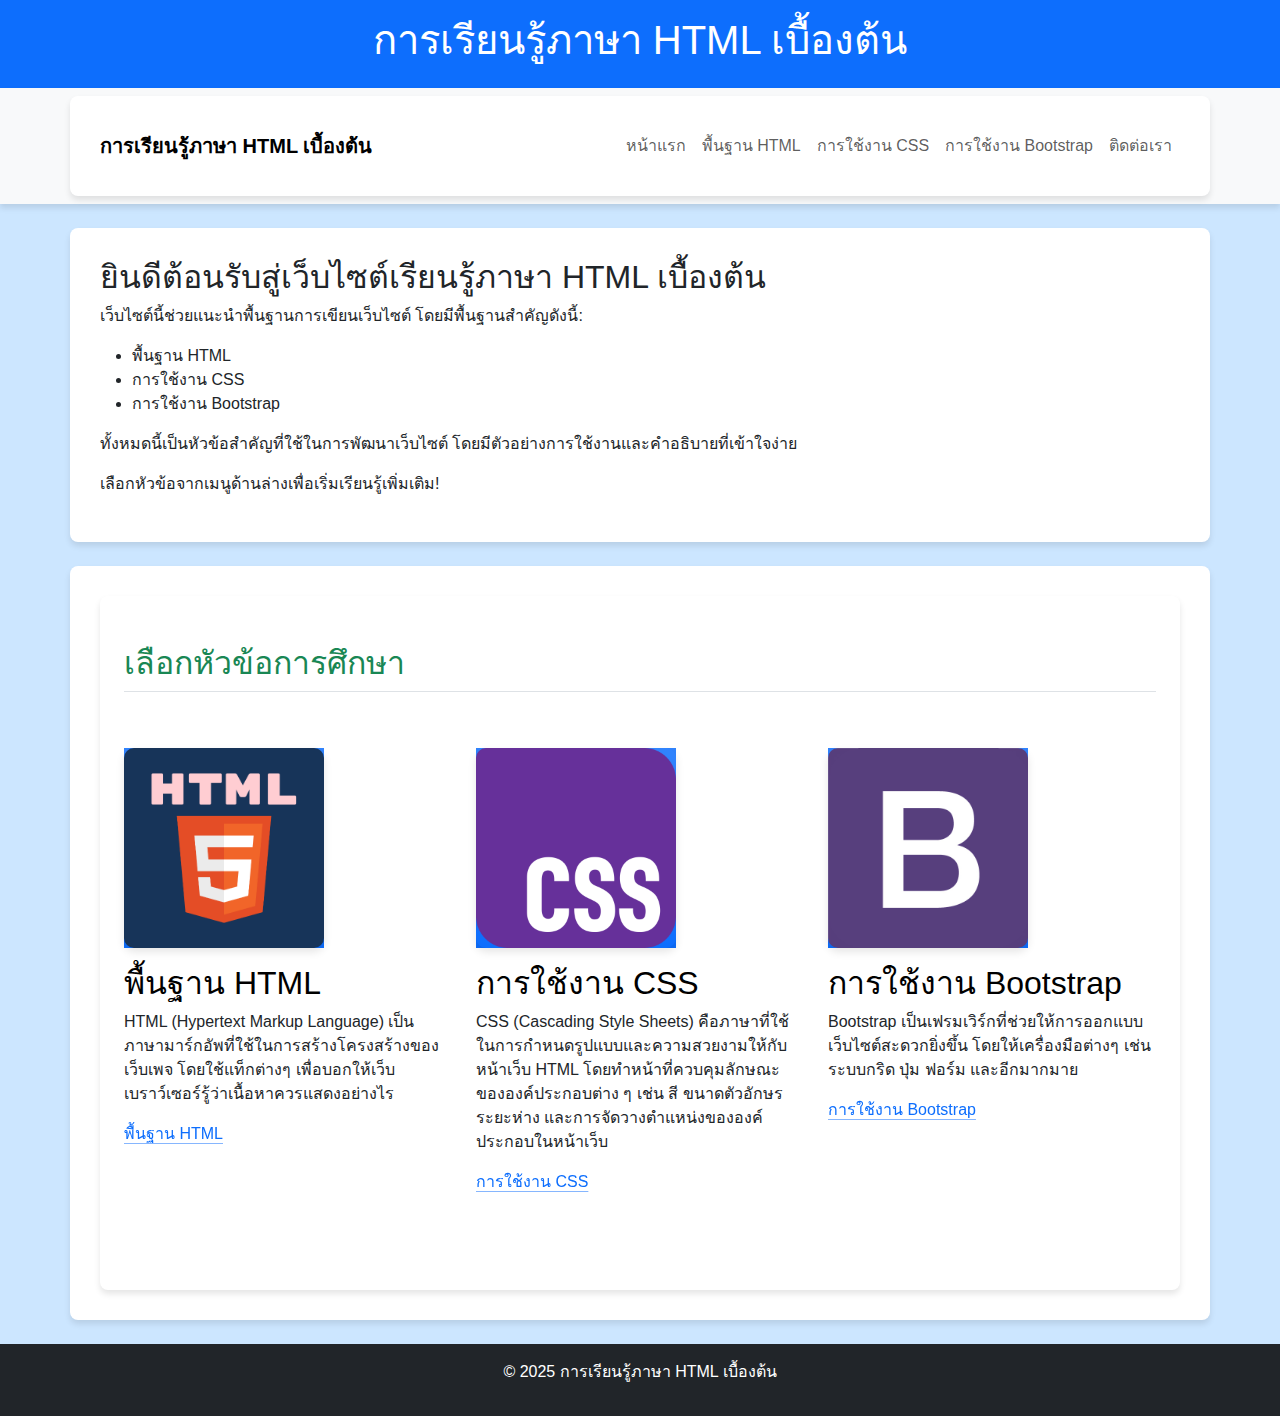
<file: index.html>
<!DOCTYPE html>
<html lang="th">
<head>
  <meta charset="UTF-8">
  <meta name="viewport" content="width=device-width, initial-scale=1.0">
  <title>เว็บไซต์การศึกษาภาษา HTML เบื้องต้น</title>
  <link href="https://cdn.jsdelivr.net/npm/bootstrap@5.3.0-alpha1/dist/css/bootstrap.min.css" rel="stylesheet">
  <link rel="stylesheet" href="css/styles.css">
  <link rel="icon" href="image/favicon3.ico" type="image/x-icon">

</head>
<body>
  <!-- ส่วนหัว (Header) -->
  <header class="bg-primary text-white text-center py-3">
    <h1>การเรียนรู้ภาษา HTML เบื้องต้น</h1>
  </header>

  <!-- เมนู (Navigator) -->
  <nav class="navbar navbar-expand-lg navbar-light bg-light">
    <div class="container">
      <a class="navbar-brand fw-bold" href="#">การเรียนรู้ภาษา HTML เบื้องต้น</a>
      <button class="navbar-toggler" type="button" data-bs-toggle="collapse" data-bs-target="#navbarNav">
        <span class="navbar-toggler-icon"></span>
      </button>
      <div class="collapse navbar-collapse" id="navbarNav">
        <ul class="navbar-nav ms-auto">
          <li class="nav-item"><a class="nav-link" href="index.html">หน้าแรก</a></li>
          <li class="nav-item"><a class="nav-link" href="about.html">พื้นฐาน HTML</a></li>
          <li class="nav-item"><a class="nav-link" href="basics.html">การใช้งาน CSS</a></li>
          <li class="nav-item"><a class="nav-link " href="bootstrap.html">การใช้งาน Bootstrap</a></li>
          <li class="nav-item"><a class="nav-link" href="contact.html">ติดต่อเรา</a></li>
        </ul>
      </div>
    </div>
  </nav>

  <!-- เนื้อหา (Content) -->
  <div class="container mt-4">
    <h2>ยินดีต้อนรับสู่เว็บไซต์เรียนรู้ภาษา HTML เบื้องต้น</h2>
    <p>เว็บไซต์นี้ช่วยแนะนำพื้นฐานการเขียนเว็บไซต์ โดยมีพื้นฐานสำคัญดังนี้:<p>
      <ul>
        <li>พื้นฐาน HTML</li>
        <li>การใช้งาน CSS</li>
        <li>การใช้งาน Bootstrap</li>
      </ul>
    <p>ทั้งหมดนี้เป็นหัวข้อสำคัญที่ใช้ในการพัฒนาเว็บไซต์ โดยมีตัวอย่างการใช้งานและคำอธิบายที่เข้าใจง่าย</p>
    <p>เลือกหัวข้อจากเมนูด้านล่างเพื่อเริ่มเรียนรู้เพิ่มเติม!</p>
  </div>

  <!-- ช่องส่วนท้าย (Empty Space) -->
  <div class="container mt-4">
    <div class="container px-4 py-5" id="featured-3">
      <h2 class="pb-2 border-bottom text-success">เลือกหัวข้อการศึกษา</h2>
      <div class="row g-4 py-5 row-cols-1 row-cols-lg-3">
        <div class="feature col">
          <div class="feature-icon d-inline-flex align-items-center justify-content-center text-bg-primary bg-gradient fs-2 mb-3">
            <img src="image/html.png" alt="" width="200">
          </div>
          <h3 class="fs-2 text-body-emphasis">พื้นฐาน HTML</h3>
          <p>HTML (Hypertext Markup Language) เป็นภาษามาร์กอัพที่ใช้ในการสร้างโครงสร้างของเว็บเพจ โดยใช้แท็กต่างๆ เพื่อบอกให้เว็บเบราว์เซอร์รู้ว่าเนื้อหาควรแสดงอย่างไร</p>
          <a href="about.html" class="icon-link">
            พื้นฐาน HTML
            <svg class="bi"><use xlink:href="#chevron-right"></use></svg>
          </a>
        </div>
        <div class="feature col">
          <div class="feature-icon d-inline-flex align-items-center justify-content-center text-bg-primary bg-gradient fs-2 mb-3">
            <img src="image/css1.png" alt="" width="200">
          </div>
          <h3 class="fs-2 text-body-emphasis">การใช้งาน CSS</h3>
          <p>CSS (Cascading Style Sheets)
            คือภาษาที่ใช้ในการกำหนดรูปแบบและความสวยงามให้กับหน้าเว็บ HTML โดยทำหน้าที่ควบคุมลักษณะขององค์ประกอบต่าง ๆ เช่น สี ขนาดตัวอักษร ระยะห่าง และการจัดวางตำแหน่งขององค์ประกอบในหน้าเว็บ</p>
          <a href="basics.html" class="icon-link">
            การใช้งาน CSS
            <svg class="bi"><use xlink:href="#chevron-right"></use></svg>
          </a>
        </div>
        <div class="feature col">
          <div class="feature-icon d-inline-flex align-items-center justify-content-center text-bg-primary bg-gradient fs-2 mb-3">
            <img src="image/bss.jpg" alt="" width="200">
          </div>
          <h3 class="fs-2 text-body-emphasis">การใช้งาน Bootstrap</h3>
          <p>Bootstrap เป็นเฟรมเวิร์กที่ช่วยให้การออกแบบเว็บไซต์สะดวกยิ่งขึ้น โดยให้เครื่องมือต่างๆ เช่น ระบบกริด ปุ่ม ฟอร์ม และอีกมากมาย</p>
          <a href="bootstrap.html" class="icon-link">
            การใช้งาน Bootstrap
            <svg class="bi"><use xlink:href="#chevron-right"></use></svg>
          </a>
        </div>
      </div>
    </div>
  </div>

  <!-- ส่วนท้าย (Footer) -->
  <footer class="bg-dark text-white text-center py-3 mt-4">
    <p>&copy; 2025 การเรียนรู้ภาษา HTML เบื้องต้น</p>
  </footer>

  <script src="https://cdn.jsdelivr.net/npm/bootstrap@5.3.0-alpha1/dist/js/bootstrap.bundle.min.js"></script>
</body>
</html>
</file>
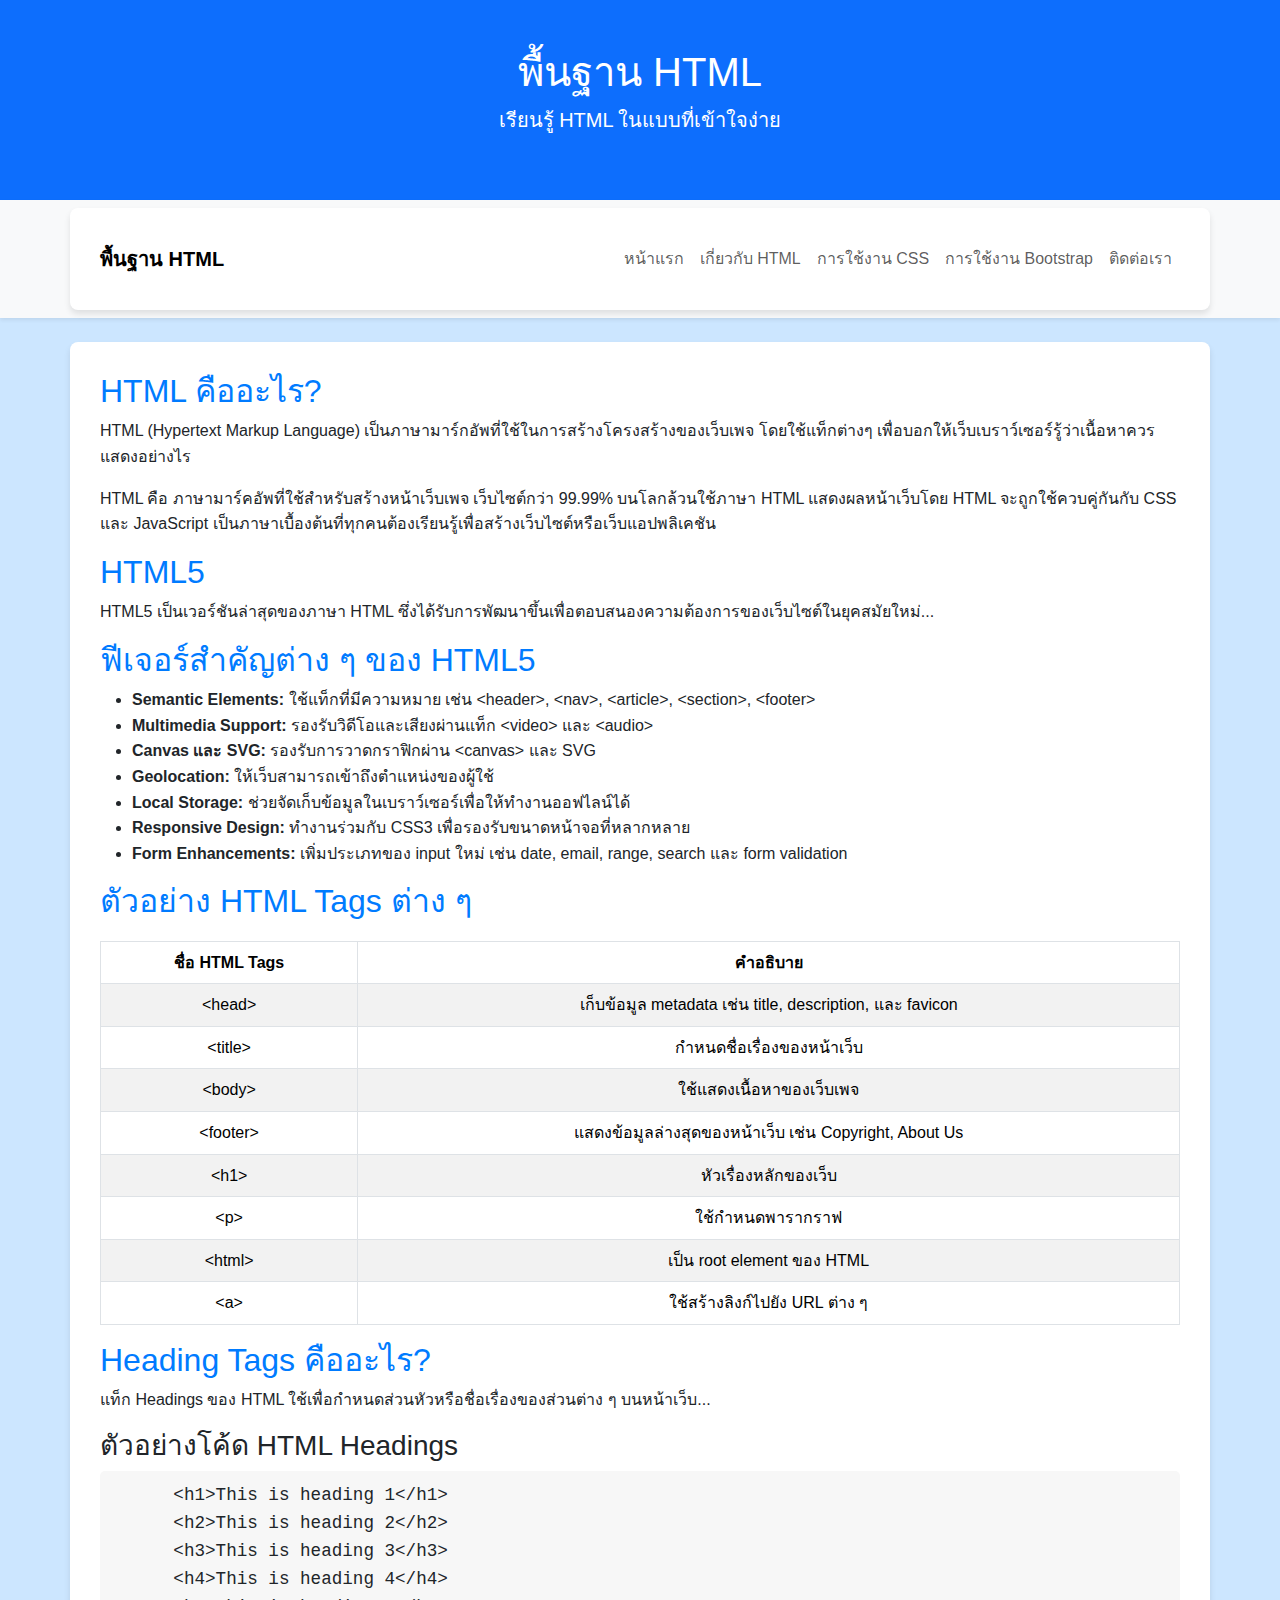
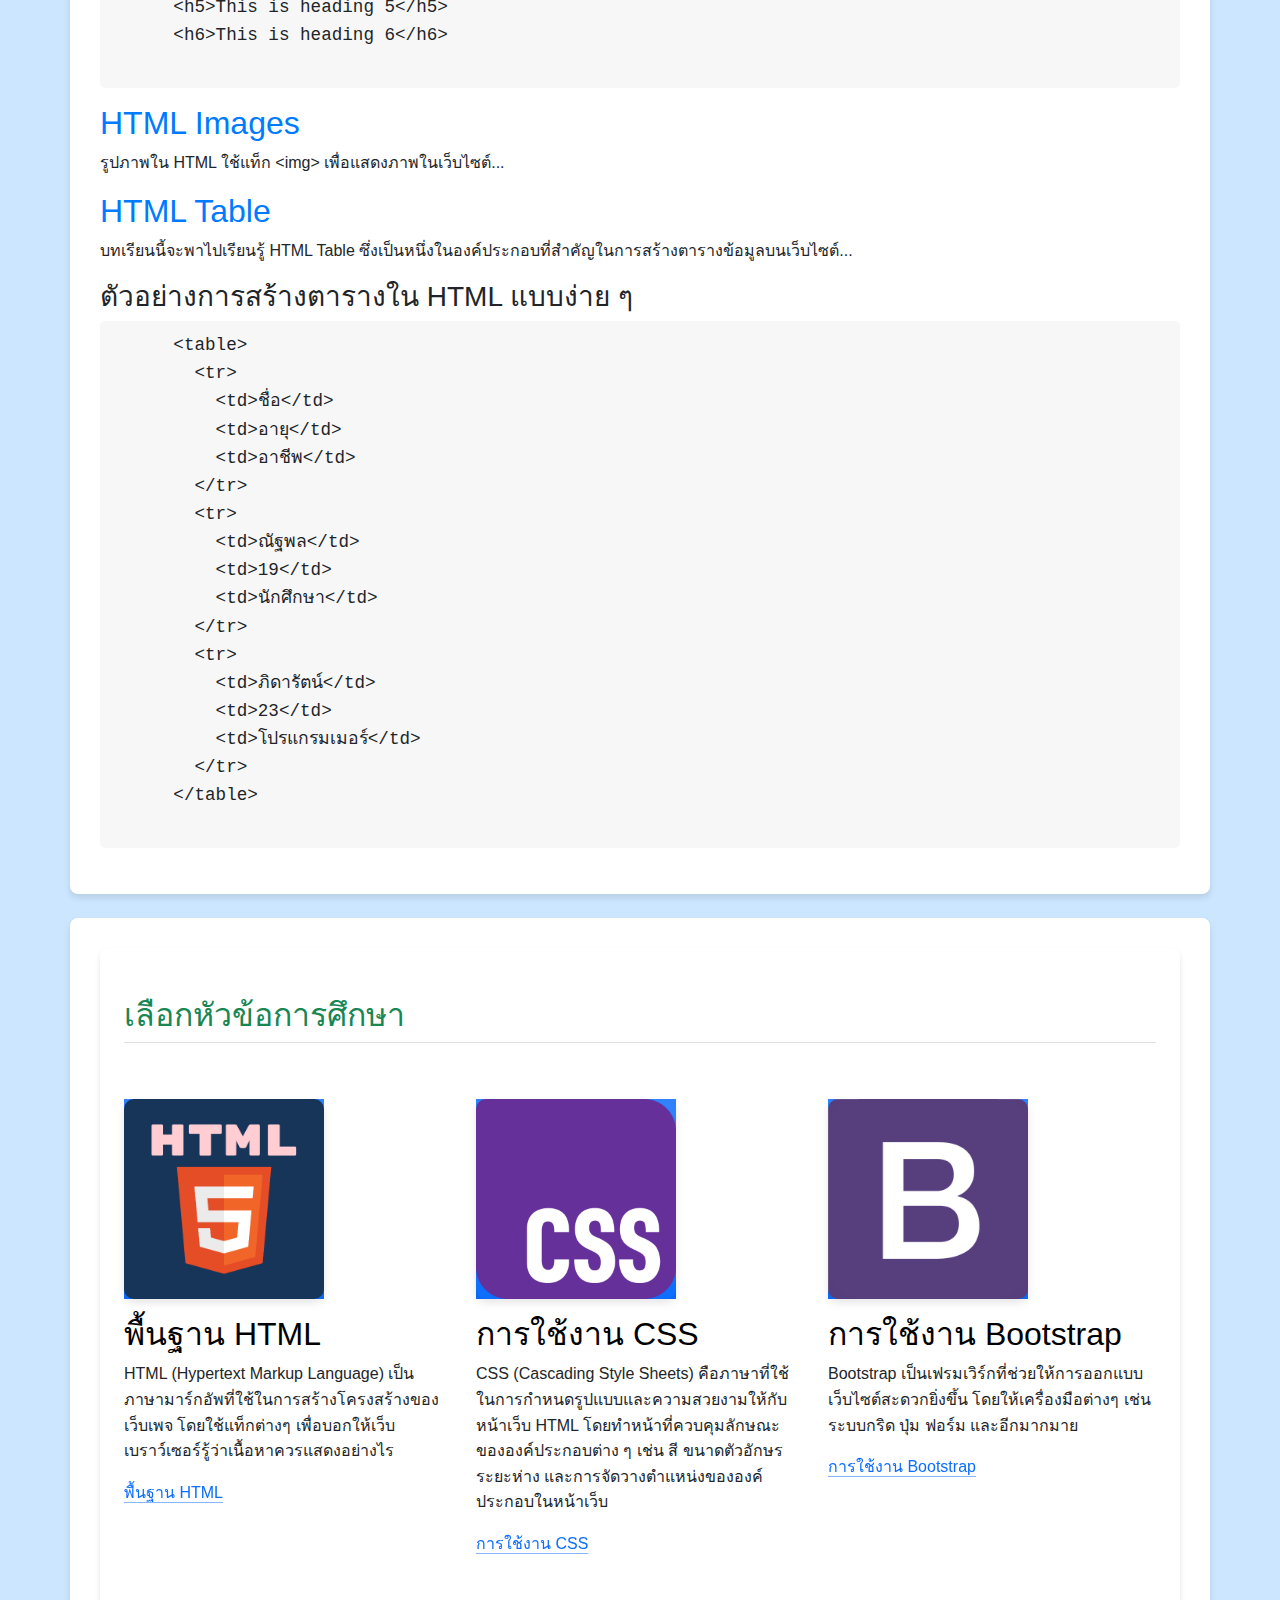
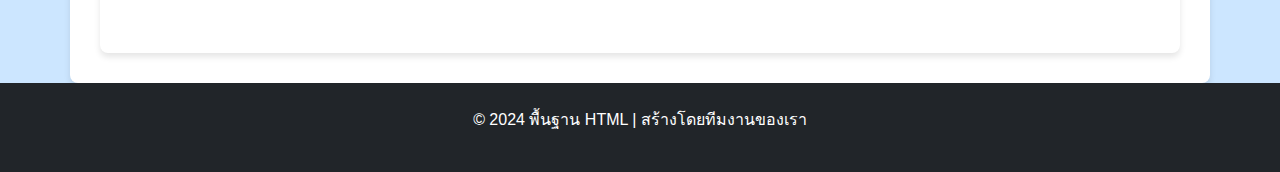
<file: about.html>
<!DOCTYPE html>
<html lang="th">
<head>
  <meta charset="UTF-8">
  <meta name="viewport" content="width=device-width, initial-scale=1.0">
  <title>เกี่ยวกับ HTML</title>
  <link href="https://cdn.jsdelivr.net/npm/bootstrap@5.3.0-alpha1/dist/css/bootstrap.min.css" rel="stylesheet">
  <link rel="stylesheet" href="css/about.css"> <!-- Custom Styles -->
  <link rel="stylesheet" href="css/styles.css">
  <link rel="icon" href="image/favicon.ico" type="image/x-icon">
</head>
<body>
  <!-- ส่วนหัว (Header) -->
  <header class="bg-primary text-white text-center py-5">
    <h1 class="text-white">พื้นฐาน HTML</h1>
    <p class="lead">เรียนรู้ HTML ในแบบที่เข้าใจง่าย</p>
  </header>

  <!-- เมนู (Navigator) -->
  <nav class="navbar navbar-expand-lg navbar-light bg-light shadow-sm">
    <div class="container">
      <a class="navbar-brand fw-bold" href="#">พื้นฐาน HTML</a>
      <button class="navbar-toggler" type="button" data-bs-toggle="collapse" data-bs-target="#navbarNav">
        <span class="navbar-toggler-icon"></span>
      </button>
      <div class="collapse navbar-collapse" id="navbarNav">
        <ul class="navbar-nav ms-auto">
          <li class="nav-item"><a class="nav-link" href="index.html">หน้าแรก</a></li>
          <li class="nav-item"><a class="nav-link" href="about.html">เกี่ยวกับ HTML</a></li>
          <li class="nav-item"><a class="nav-link" href="basics.html">การใช้งาน CSS</a></li>
          <li class="nav-item"><a class="nav-link " href="bootstrap.html">การใช้งาน Bootstrap</a></li>
          <li class="nav-item"><a class="nav-link" href="contact.html">ติดต่อเรา</a></li>
        </ul>
      </div>
    </div>
  </nav>

  <!-- เนื้อหา (Content) -->
  <div class="container mt-4">
    <h2>HTML คืออะไร?</h2>
    <p>HTML (Hypertext Markup Language) เป็นภาษามาร์กอัพที่ใช้ในการสร้างโครงสร้างของเว็บเพจ โดยใช้แท็กต่างๆ เพื่อบอกให้เว็บเบราว์เซอร์รู้ว่าเนื้อหาควรแสดงอย่างไร</p>
    <p>HTML คือ ภาษามาร์คอัพที่ใช้สำหรับสร้างหน้าเว็บเพจ เว็บไซต์กว่า 99.99% บนโลกล้วนใช้ภาษา HTML แสดงผลหน้าเว็บโดย HTML จะถูกใช้ควบคู่กันกับ CSS และ JavaScript เป็นภาษาเบื้องต้นที่ทุกคนต้องเรียนรู้เพื่อสร้างเว็บไซต์หรือเว็บแอปพลิเคชัน</p>

    <h2>HTML5</h2>
    <p>HTML5 เป็นเวอร์ชันล่าสุดของภาษา HTML ซึ่งได้รับการพัฒนาขึ้นเพื่อตอบสนองความต้องการของเว็บไซต์ในยุคสมัยใหม่...</p>

    <h2>ฟีเจอร์สำคัญต่าง ๆ ของ HTML5</h2>
    <ul>
        <li><strong>Semantic Elements:</strong> ใช้แท็กที่มีความหมาย เช่น &lt;header&gt;, &lt;nav&gt;, &lt;article&gt;, &lt;section&gt;, &lt;footer&gt;</li>
        <li><strong>Multimedia Support:</strong> รองรับวิดีโอและเสียงผ่านแท็ก &lt;video&gt; และ &lt;audio&gt;</li>
        <li><strong>Canvas และ SVG:</strong> รองรับการวาดกราฟิกผ่าน &lt;canvas&gt; และ SVG</li>
        <li><strong>Geolocation:</strong> ให้เว็บสามารถเข้าถึงตำแหน่งของผู้ใช้</li>
        <li><strong>Local Storage:</strong> ช่วยจัดเก็บข้อมูลในเบราว์เซอร์เพื่อให้ทำงานออฟไลน์ได้</li>
        <li><strong>Responsive Design:</strong> ทำงานร่วมกับ CSS3 เพื่อรองรับขนาดหน้าจอที่หลากหลาย</li>
        <li><strong>Form Enhancements:</strong> เพิ่มประเภทของ input ใหม่ เช่น date, email, range, search และ form validation</li>
    </ul>

    <h2>ตัวอย่าง HTML Tags ต่าง ๆ</h2>
    <table class="table table-bordered table-striped">
      <thead>
        <tr>
          <th>ชื่อ HTML Tags</th>
          <th>คำอธิบาย</th>
        </tr>
      </thead>
      <tbody>
        <tr>
          <td>&lt;head&gt;</td>
          <td>เก็บข้อมูล metadata เช่น title, description, และ favicon</td>
        </tr>
        <tr>
          <td>&lt;title&gt;</td>
          <td>กำหนดชื่อเรื่องของหน้าเว็บ</td>
        </tr>
        <tr>
          <td>&lt;body&gt;</td>
          <td>ใช้แสดงเนื้อหาของเว็บเพจ</td>
        </tr>
        <tr>
          <td>&lt;footer&gt;</td>
          <td>แสดงข้อมูลล่างสุดของหน้าเว็บ เช่น Copyright, About Us</td>
        </tr>
        <tr>
          <td>&lt;h1&gt;</td>
          <td>หัวเรื่องหลักของเว็บ</td>
        </tr>
        <tr>
          <td>&lt;p&gt;</td>
          <td>ใช้กำหนดพารากราฟ</td>
        </tr>
        <tr>
          <td>&lt;html&gt;</td>
          <td>เป็น root element ของ HTML</td>
        </tr>
        <tr>
          <td>&lt;a&gt;</td>
          <td>ใช้สร้างลิงก์ไปยัง URL ต่าง ๆ</td>
        </tr>
      </tbody>
    </table>

    <h2>Heading Tags คืออะไร?</h2>
    <p>แท็ก Headings ของ HTML ใช้เพื่อกำหนดส่วนหัวหรือชื่อเรื่องของส่วนต่าง ๆ บนหน้าเว็บ...</p>

    <h3>ตัวอย่างโค้ด HTML Headings</h3>
    <pre>
      &lt;h1&gt;This is heading 1&lt;/h1&gt;
      &lt;h2&gt;This is heading 2&lt;/h2&gt;
      &lt;h3&gt;This is heading 3&lt;/h3&gt;
      &lt;h4&gt;This is heading 4&lt;/h4&gt;
      &lt;h5&gt;This is heading 5&lt;/h5&gt;
      &lt;h6&gt;This is heading 6&lt;/h6&gt;
    </pre>

    <h2>HTML Images</h2>
    <p>รูปภาพใน HTML ใช้แท็ก &lt;img&gt; เพื่อแสดงภาพในเว็บไซต์...</p>

    <h2>HTML Table</h2>
    <p>บทเรียนนี้จะพาไปเรียนรู้ HTML Table ซึ่งเป็นหนึ่งในองค์ประกอบที่สำคัญในการสร้างตารางข้อมูลบนเว็บไซต์...</p>

    <h3>ตัวอย่างการสร้างตารางใน HTML แบบง่าย ๆ</h3>
    <pre>
      &lt;table&gt;
        &lt;tr&gt;
          &lt;td&gt;ชื่อ&lt;/td&gt;
          &lt;td&gt;อายุ&lt;/td&gt;
          &lt;td&gt;อาชีพ&lt;/td&gt;
        &lt;/tr&gt;
        &lt;tr&gt;
          &lt;td&gt;ณัฐพล&lt;/td&gt;
          &lt;td&gt;19&lt;/td&gt;
          &lt;td&gt;นักศึกษา&lt;/td&gt;
        &lt;/tr&gt;
        &lt;tr&gt;
          &lt;td&gt;ภิดารัตน์&lt;/td&gt;
          &lt;td&gt;23&lt;/td&gt;
          &lt;td&gt;โปรแกรมเมอร์&lt;/td&gt;
        &lt;/tr&gt;
      &lt;/table&gt;
    </pre>
  </div>

   <!-- ช่องส่วนท้าย (Empty Space) -->
   <div class="container mt-4">
    <div class="container px-4 py-5" id="featured-3">
      <h2 class="pb-2 border-bottom text-success">เลือกหัวข้อการศึกษา</h2>
      <div class="row g-4 py-5 row-cols-1 row-cols-lg-3">
        <div class="feature col">
          <div class="feature-icon d-inline-flex align-items-center justify-content-center text-bg-primary bg-gradient fs-2 mb-3">
            <img src="image/html.png" alt="" width="200">
          </div>
          <h3 class="fs-2 text-body-emphasis">พื้นฐาน HTML</h3>
          <p>HTML (Hypertext Markup Language) เป็นภาษามาร์กอัพที่ใช้ในการสร้างโครงสร้างของเว็บเพจ โดยใช้แท็กต่างๆ เพื่อบอกให้เว็บเบราว์เซอร์รู้ว่าเนื้อหาควรแสดงอย่างไร</p>
          <a href="about.html" class="icon-link">
            พื้นฐาน HTML
            <svg class="bi"><use xlink:href="#chevron-right"></use></svg>
          </a>
        </div>
        <div class="feature col">
          <div class="feature-icon d-inline-flex align-items-center justify-content-center text-bg-primary bg-gradient fs-2 mb-3">
            <img src="image/css1.png" alt="" width="200">
          </div>
          <h3 class="fs-2 text-body-emphasis">การใช้งาน CSS</h3>
          <p>CSS (Cascading Style Sheets)
            คือภาษาที่ใช้ในการกำหนดรูปแบบและความสวยงามให้กับหน้าเว็บ HTML โดยทำหน้าที่ควบคุมลักษณะขององค์ประกอบต่าง ๆ เช่น สี ขนาดตัวอักษร ระยะห่าง และการจัดวางตำแหน่งขององค์ประกอบในหน้าเว็บ</p>
          <a href="basics.html" class="icon-link">
            การใช้งาน CSS
            <svg class="bi"><use xlink:href="#chevron-right"></use></svg>
          </a>
        </div>
        <div class="feature col">
          <div class="feature-icon d-inline-flex align-items-center justify-content-center text-bg-primary bg-gradient fs-2 mb-3">
            <img src="image/bss.jpg" alt="" width="200">
          </div>
          <h3 class="fs-2 text-body-emphasis">การใช้งาน Bootstrap</h3>
          <p>Bootstrap เป็นเฟรมเวิร์กที่ช่วยให้การออกแบบเว็บไซต์สะดวกยิ่งขึ้น โดยให้เครื่องมือต่างๆ เช่น ระบบกริด ปุ่ม ฟอร์ม และอีกมากมาย</p>
          <a href="bootstrap.html" class="icon-link">
            การใช้งาน Bootstrap
            <svg class="bi"><use xlink:href="#chevron-right"></use></svg>
          </a>
        </div>
      </div>
    </div>
  </div>

  <!-- Footer -->
  <footer class="bg-dark text-white text-center py-4">
    <p>&copy; 2024 พื้นฐาน HTML | สร้างโดยทีมงานของเรา</p>
  </footer>

  <script src="https://cdn.jsdelivr.net/npm/@popperjs/core@2.11.6/dist/umd/popper.min.js"></script>
  <script src="https://cdn.jsdelivr.net/npm/bootstrap@5.3.0-alpha1/dist/js/bootstrap.min.js"></script>
</body>
</html>
</file>
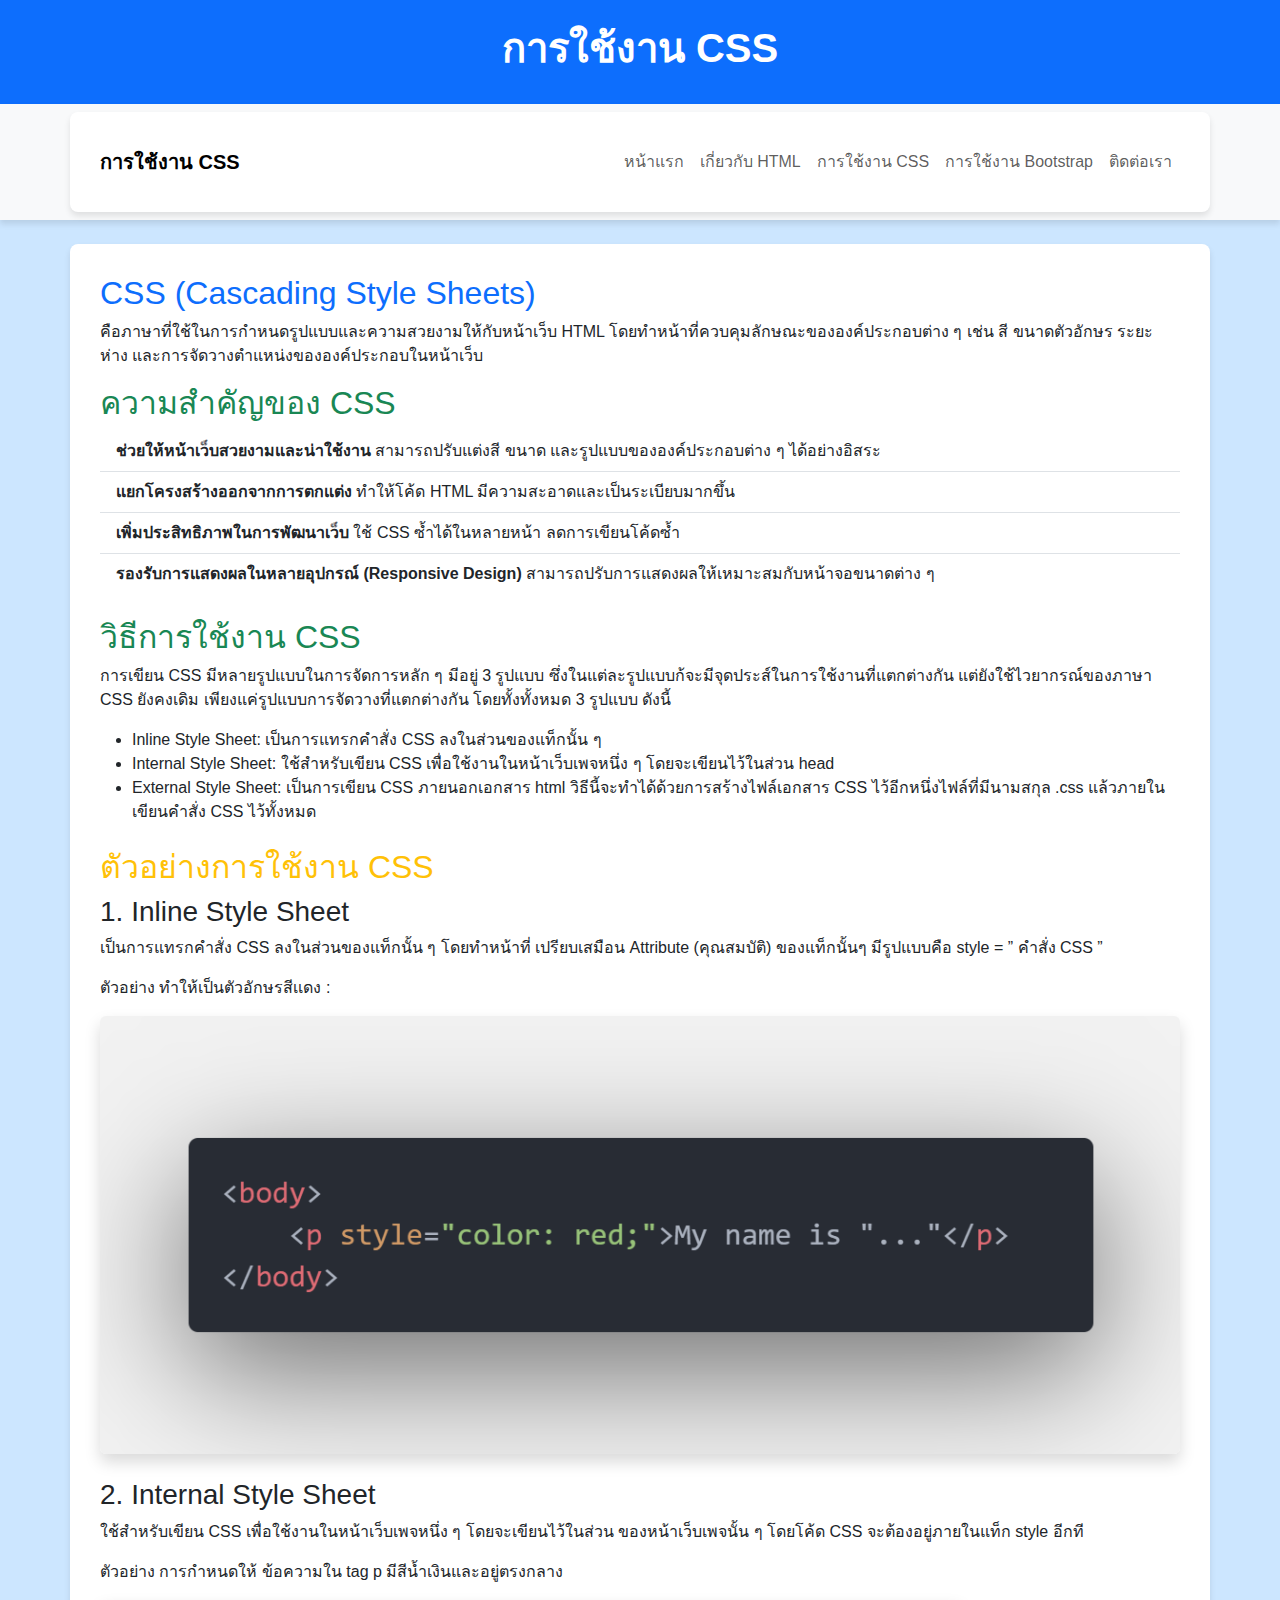
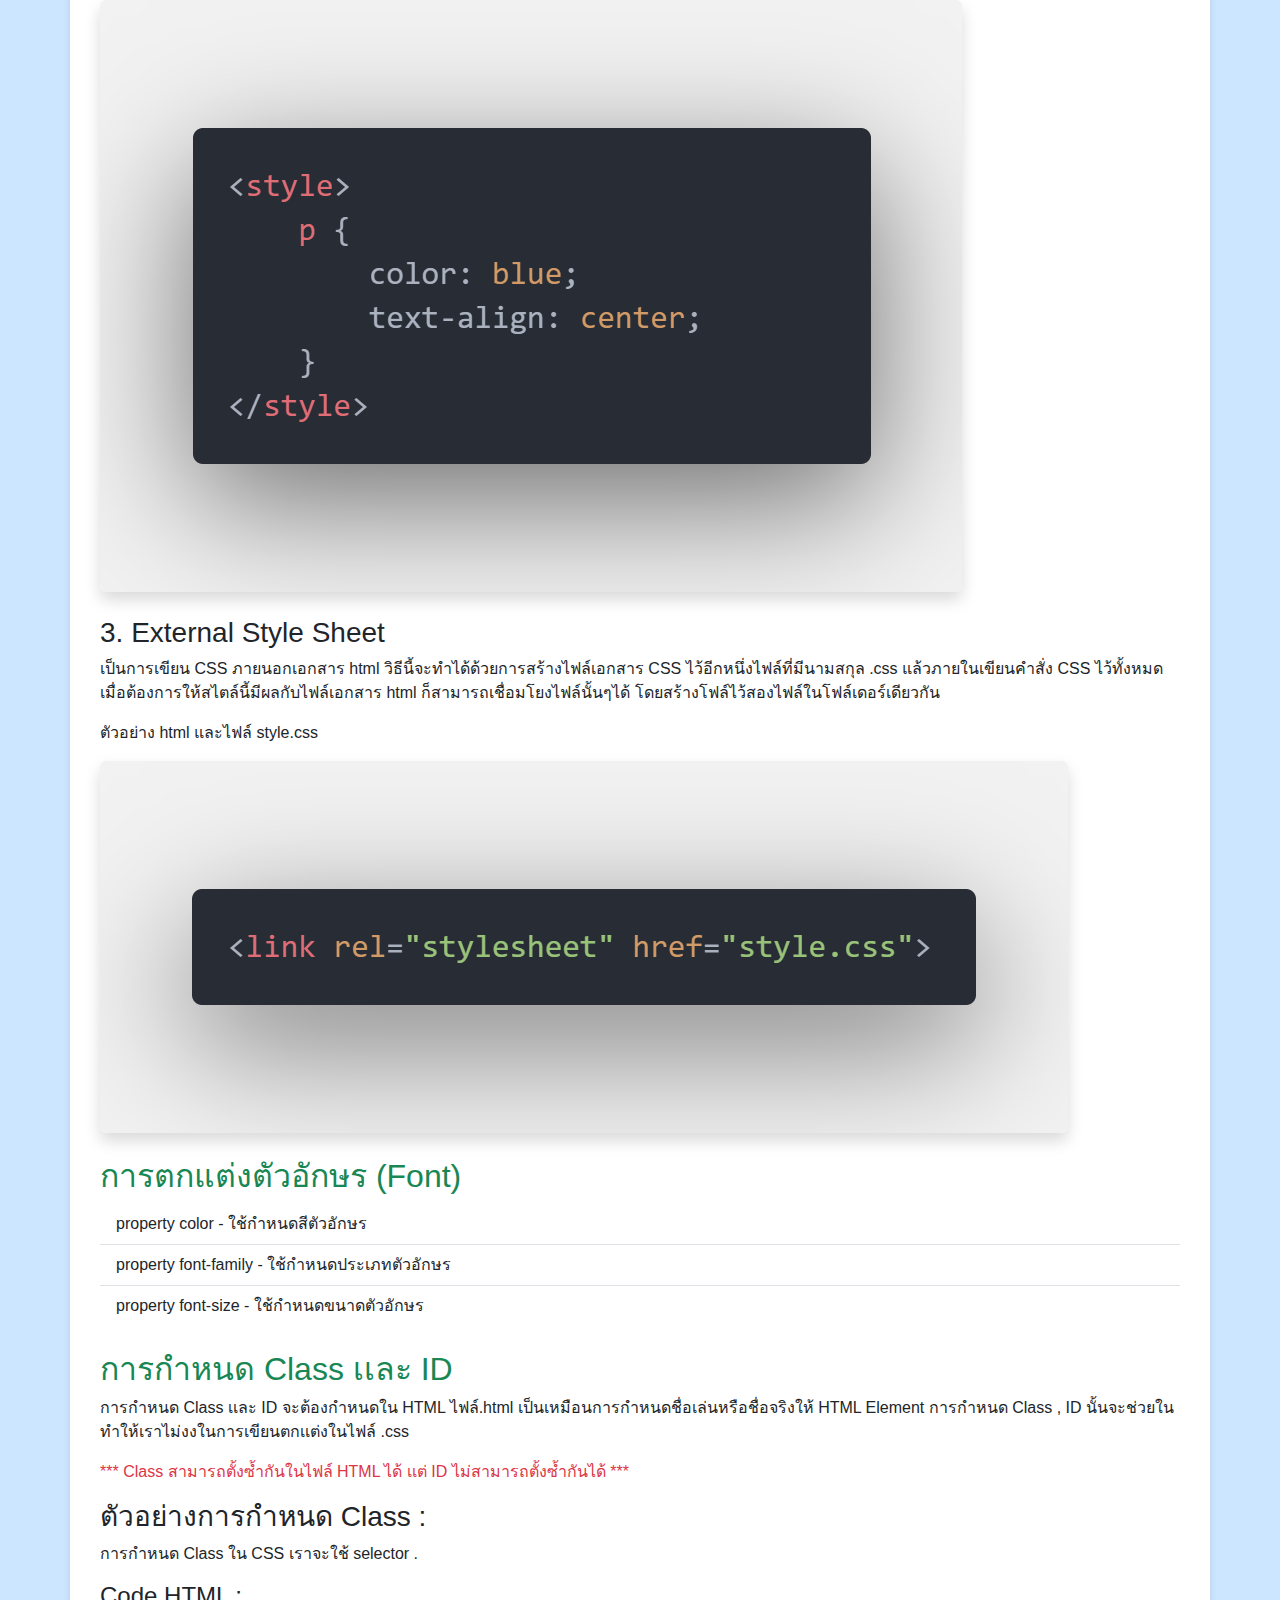
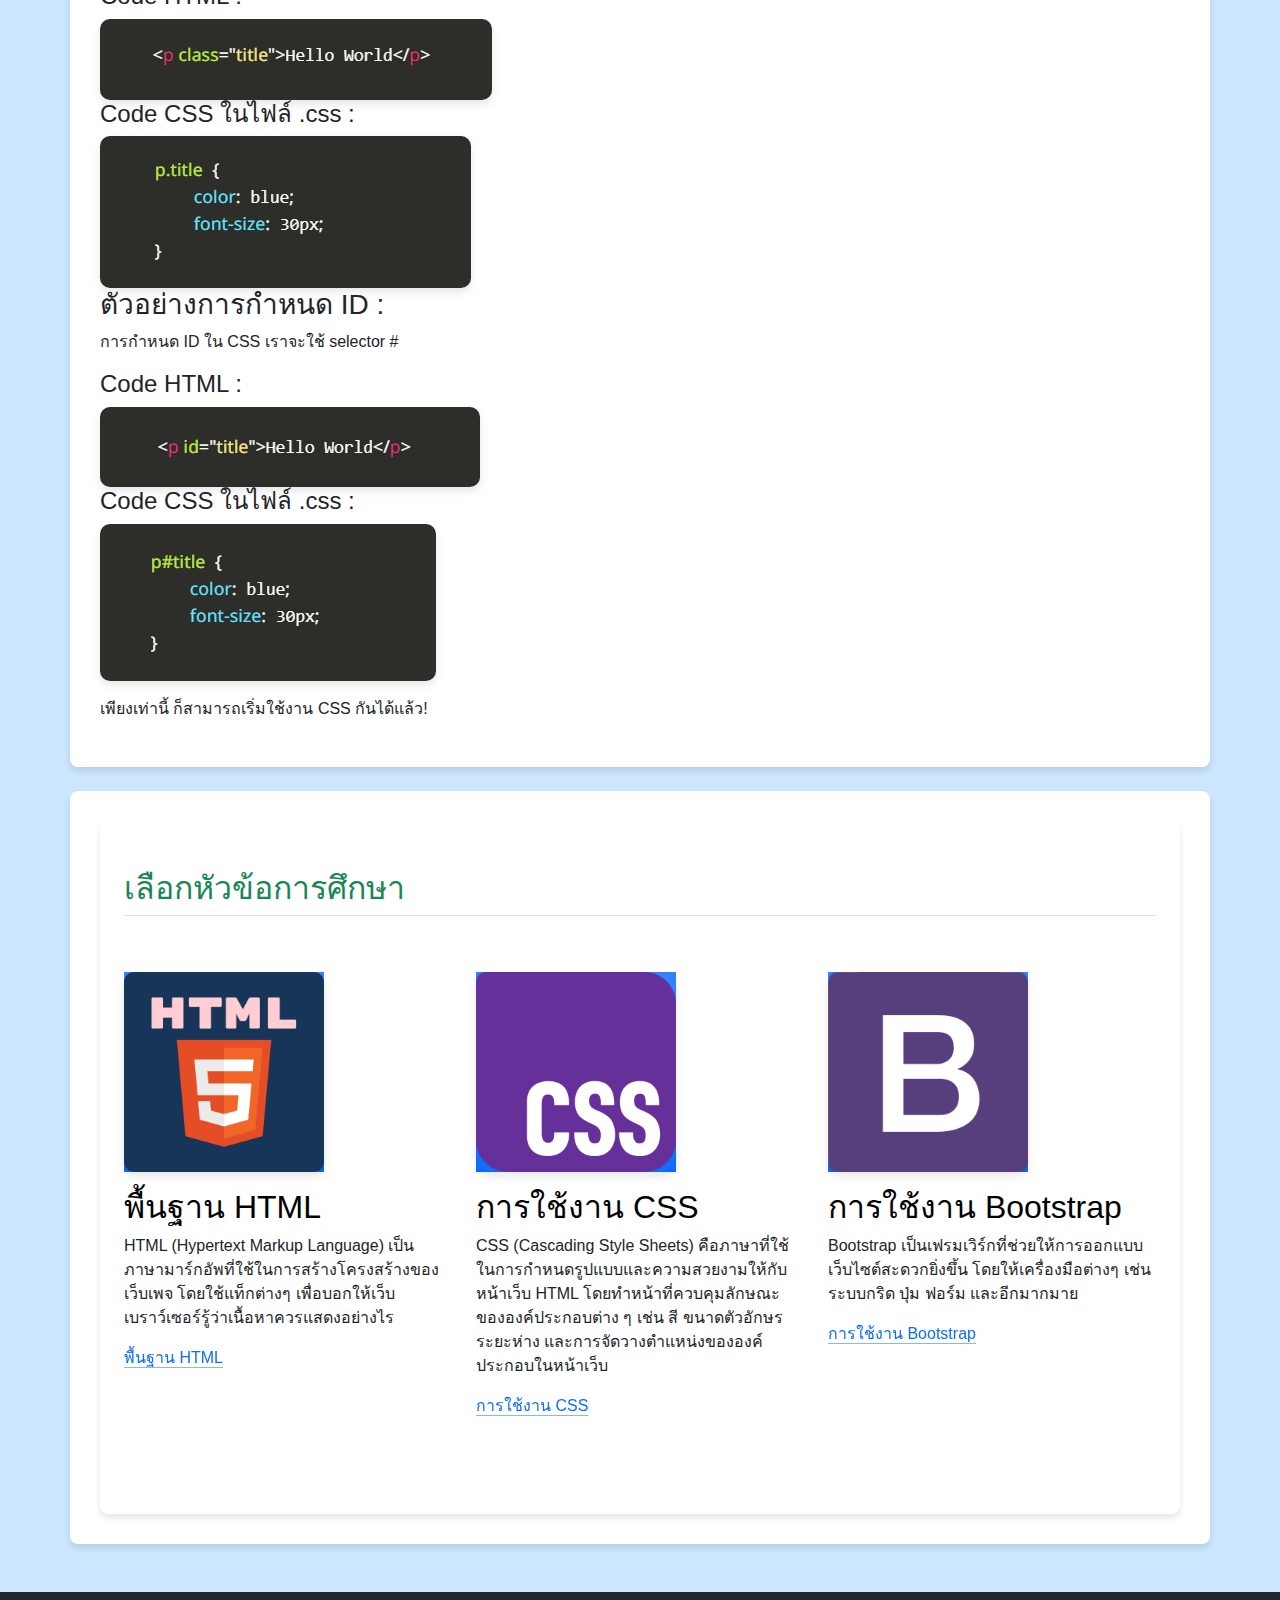
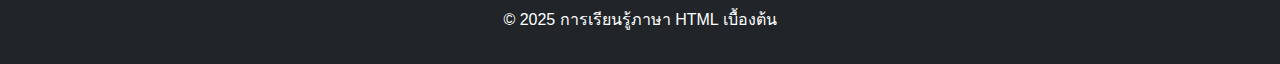
<file: basics.html>
<!DOCTYPE html>
<html lang="th">
<head>
  <meta charset="UTF-8">
  <meta name="viewport" content="width=device-width, initial-scale=1.0">
  <title>พื้นฐาน HTML</title>
  <link href="https://cdn.jsdelivr.net/npm/bootstrap@5.3.0-alpha1/dist/css/bootstrap.min.css" rel="stylesheet">
  <link rel="stylesheet" href="css/styles.css">
  <link rel="icon" href="image/favicon5.ico" type="image/x-icon">

</head>
<body>
  <header class="bg-primary text-white text-center py-4">
    <h1 class="fw-bold">การใช้งาน CSS</h1>
  </header>

  <nav class="navbar navbar-expand-lg navbar-light bg-light">
    <div class="container">
      <a class="navbar-brand fw-bold" href="#">การใช้งาน CSS</a>
      <button class="navbar-toggler" type="button" data-bs-toggle="collapse" data-bs-target="#navbarNav">
        <span class="navbar-toggler-icon"></span>
      </button>
      <div class="collapse navbar-collapse" id="navbarNav">
        <ul class="navbar-nav ms-auto">
          <li class="nav-item"><a class="nav-link" href="index.html">หน้าแรก</a></li>
          <li class="nav-item"><a class="nav-link" href="about.html">เกี่ยวกับ HTML</a></li>
          <li class="nav-item"><a class="nav-link" href="basics.html">การใช้งาน CSS</a></li>
          <li class="nav-item"><a class="nav-link " href="bootstrap.html">การใช้งาน Bootstrap</a></li>
          <li class="nav-item"><a class="nav-link" href="contact.html">ติดต่อเรา</a></li>
        </ul>
      </div>
    </div>
  </nav>

  <div class="container mt-4">
    <h2 class="text-primary">CSS (Cascading Style Sheets)</h2>
    <p>คือภาษาที่ใช้ในการกำหนดรูปแบบและความสวยงามให้กับหน้าเว็บ HTML โดยทำหน้าที่ควบคุมลักษณะขององค์ประกอบต่าง ๆ เช่น สี ขนาดตัวอักษร ระยะห่าง และการจัดวางตำแหน่งขององค์ประกอบในหน้าเว็บ</p>

    <h2 class="text-success">ความสำคัญของ CSS</h2>
    <ul class="list-group list-group-flush">
      <li class="list-group-item"><strong>ช่วยให้หน้าเว็บสวยงามและน่าใช้งาน</strong>  สามารถปรับแต่งสี ขนาด และรูปแบบขององค์ประกอบต่าง ๆ ได้อย่างอิสระ</li>
      <li class="list-group-item"><strong>แยกโครงสร้างออกจากการตกแต่ง</strong>  ทำให้โค้ด HTML มีความสะอาดและเป็นระเบียบมากขึ้น</li>
      <li class="list-group-item"><strong>เพิ่มประสิทธิภาพในการพัฒนาเว็บ</strong>  ใช้ CSS ซ้ำได้ในหลายหน้า ลดการเขียนโค้ดซ้ำ</li>
      <li class="list-group-item"><strong>รองรับการแสดงผลในหลายอุปกรณ์ (Responsive Design)</strong>  สามารถปรับการแสดงผลให้เหมาะสมกับหน้าจอขนาดต่าง ๆ</li>
    </ul>

    <h2 class="text-success mt-4">วิธีการใช้งาน CSS</h2>
    <p>การเขียน CSS มีหลายรูปแบบในการจัดการหลัก ๆ มีอยู่ 3 รูปแบบ ซึ่งในแต่ละรูปแบบก้จะมีจุดประส์ในการใช้งานที่แตกต่างกัน แต่ยังใช้ไวยากรณ์ของภาษา CSS ยังคงเดิม เพียงแค่รูปแบบการจัดวางที่แตกต่างกัน โดยทั้งทั้งหมด 3 รูปแบบ ดังนี้</p>
    <ul>
      <li>Inline Style Sheet: เป็นการแทรกคำสั่ง CSS ลงในส่วนของแท็กนั้น ๆ</li>
      <li>Internal Style Sheet: ใช้สำหรับเขียน CSS เพื่อใช้งานในหน้าเว็บเพจหนึ่ง ๆ โดยจะเขียนไว้ในส่วน head</li>
      <li>External Style Sheet: เป็นการเขียน CSS ภายนอกเอกสาร html วิธีนี้จะทำได้ด้วยการสร้างไฟล์เอกสาร CSS ไว้อีกหนึ่งไฟล์ที่มีนามสกุล .css แล้วภายในเขียนคำสั่ง CSS ไว้ทั้งหมด</li>
    </ul>
    
    <h2 class="mt-4 text-warning">ตัวอย่างการใช้งาน CSS</h2>
    <h3>1. Inline Style Sheet</h3>
    <p>เป็นการแทรกคำสั่ง CSS ลงในส่วนของแท็กนั้น ๆ โดยทำหน้าที่ เปรียบเสมือน Attribute (คุณสมบัติ) ของแท็กนั้นๆ มีรูปแบบคือ style = ” คำสั่ง CSS ”</p>
    <p>ตัวอย่าง ทำให้เป็นตัวอักษรสีเเดง :</p>
    <img src="image/inline.png" class="img-fluid rounded shadow" alt="Inline CSS">

    <h3 class="mt-4">2. Internal Style Sheet</h3>
    <p>ใช้สำหรับเขียน CSS เพื่อใช้งานในหน้าเว็บเพจหนึ่ง ๆ โดยจะเขียนไว้ในส่วน <head></head> ของหน้าเว็บเพจนั้น ๆ โดยโค้ด CSS จะต้องอยู่ภายในแท็ก style อีกที</p>
    <p>ตัวอย่าง การกำหนดให้ ข้อความใน tag p มีสีน้ำเงินและอยู่ตรงกลาง</p>
    <img src="image/internal.png" class="img-fluid rounded shadow" alt="Internal CSS">

    <h3 class="mt-4">3. External Style Sheet</h3>
    <p>เป็นการเขียน CSS ภายนอกเอกสาร html วิธีนี้จะทำได้ด้วยการสร้างไฟล์เอกสาร CSS ไว้อีกหนึ่งไฟล์ที่มีนามสกุล .css แล้วภายในเขียนคำสั่ง CSS ไว้ทั้งหมด เมื่อต้องการให้สไตล์นี้มีผลกับไฟล์เอกสาร html ก็สามารถเชื่อมโยงไฟล์นั้นๆได้ โดยสร้างโฟล์ไว้สองไฟล์ในโฟล์เดอร์เดียวกัน</p>
    <p>ตัวอย่าง html และไฟล์ style.css</p>
    <img src="image/external.png" class="img-fluid rounded shadow" alt="External CSS">

    <h2 class="text-success mt-4">การตกแต่งตัวอักษร (Font)</h2>
    <ul class="list-group list-group-flush ">
      <li class="list-group-item">property color - ใช้กำหนดสีตัวอักษร</li>
      <li class="list-group-item">property font-family - ใช้กำหนดประเภทตัวอักษร</li>
      <li class="list-group-item">property font-size - ใช้กำหนดขนาดตัวอักษร</li>
    </ul><br>

    <h2 class="text-success">การกำหนด Class เเละ ID</h2>
    <p>การกำหนด Class เเละ ID จะต้องกำหนดใน HTML ไฟล์.html เป็นเหมือนการกำหนดชื่อเล่นหรือชื่อจริงให้ HTML Element การกำหนด Class , ID นั้นจะช่วยในทำให้เราไม่งงในการเขียนตกเเต่งในไฟล์ .css</p>
    <p class="text-danger">*** Class สามารถตั้งซ้ำกันในไฟล์ HTML ได้ เเต่ ID ไม่สามารถตั้งซ้ำกันได้ ***</p>
    <h3>ตัวอย่างการกำหนด Class :</h3>
    <p >การกำหนด Class ใน CSS เราจะใช้ selector .</p>
    <h4>Code HTML :</h4>
    <img src="image/c1.png" alt="">
    <h4>Code CSS ในไฟล์ .css :</h4>
    <img src="image/c2.png" alt="">

    <h3>ตัวอย่างการกำหนด ID :</h3>
    <p>การกำหนด ID ใน CSS เราจะใช้ selector #</p>
    <h4>Code HTML :</h4>
    <img src="image/c3.png" alt="">
    <h4>Code CSS ในไฟล์ .css :</h4>
    <img src="image/c4.png" alt="">

    <p class="mt-3">เพียงเท่านี้ ก็สามารถเริ่มใช้งาน CSS กันได้แล้ว!</p>
  </div>

   <!-- ช่องส่วนท้าย (Empty Space) -->
   <div class="container mt-4">
    <div class="container px-4 py-5" id="featured-3">
      <h2 class="pb-2 border-bottom text-success">เลือกหัวข้อการศึกษา</h2>
      <div class="row g-4 py-5 row-cols-1 row-cols-lg-3">
        <div class="feature col">
          <div class="feature-icon d-inline-flex align-items-center justify-content-center text-bg-primary bg-gradient fs-2 mb-3">
            <img src="image/html.png" alt="" width="200">
          </div>
          <h3 class="fs-2 text-body-emphasis">พื้นฐาน HTML</h3>
          <p>HTML (Hypertext Markup Language) เป็นภาษามาร์กอัพที่ใช้ในการสร้างโครงสร้างของเว็บเพจ โดยใช้แท็กต่างๆ เพื่อบอกให้เว็บเบราว์เซอร์รู้ว่าเนื้อหาควรแสดงอย่างไร</p>
          <a href="about.html" class="icon-link">
            พื้นฐาน HTML
            <svg class="bi"><use xlink:href="#chevron-right"></use></svg>
          </a>
        </div>
        <div class="feature col">
          <div class="feature-icon d-inline-flex align-items-center justify-content-center text-bg-primary bg-gradient fs-2 mb-3">
            <img src="image/css1.png" alt="" width="200">
          </div>
          <h3 class="fs-2 text-body-emphasis">การใช้งาน CSS</h3>
          <p>CSS (Cascading Style Sheets)
            คือภาษาที่ใช้ในการกำหนดรูปแบบและความสวยงามให้กับหน้าเว็บ HTML โดยทำหน้าที่ควบคุมลักษณะขององค์ประกอบต่าง ๆ เช่น สี ขนาดตัวอักษร ระยะห่าง และการจัดวางตำแหน่งขององค์ประกอบในหน้าเว็บ</p>
          <a href="basics.html" class="icon-link">
            การใช้งาน CSS
            <svg class="bi"><use xlink:href="#chevron-right"></use></svg>
          </a>
        </div>
        <div class="feature col">
          <div class="feature-icon d-inline-flex align-items-center justify-content-center text-bg-primary bg-gradient fs-2 mb-3">
            <img src="image/bss.jpg" alt="" width="200">
          </div>
          <h3 class="fs-2 text-body-emphasis">การใช้งาน Bootstrap</h3>
          <p>Bootstrap เป็นเฟรมเวิร์กที่ช่วยให้การออกแบบเว็บไซต์สะดวกยิ่งขึ้น โดยให้เครื่องมือต่างๆ เช่น ระบบกริด ปุ่ม ฟอร์ม และอีกมากมาย</p>
          <a href="bootstrap.html" class="icon-link">
            การใช้งาน Bootstrap
            <svg class="bi"><use xlink:href="#chevron-right"></use></svg>
          </a>
        </div>
      </div>
    </div>
  </div>

  <footer class="bg-dark text-white text-center py-3 mt-5">
    <p>&copy; 2025 การเรียนรู้ภาษา HTML เบื้องต้น</p>
  </footer>

  <script src="https://cdn.jsdelivr.net/npm/bootstrap@5.3.0-alpha1/dist/js/bootstrap.bundle.min.js"></script>
</body>
</html>
</file>
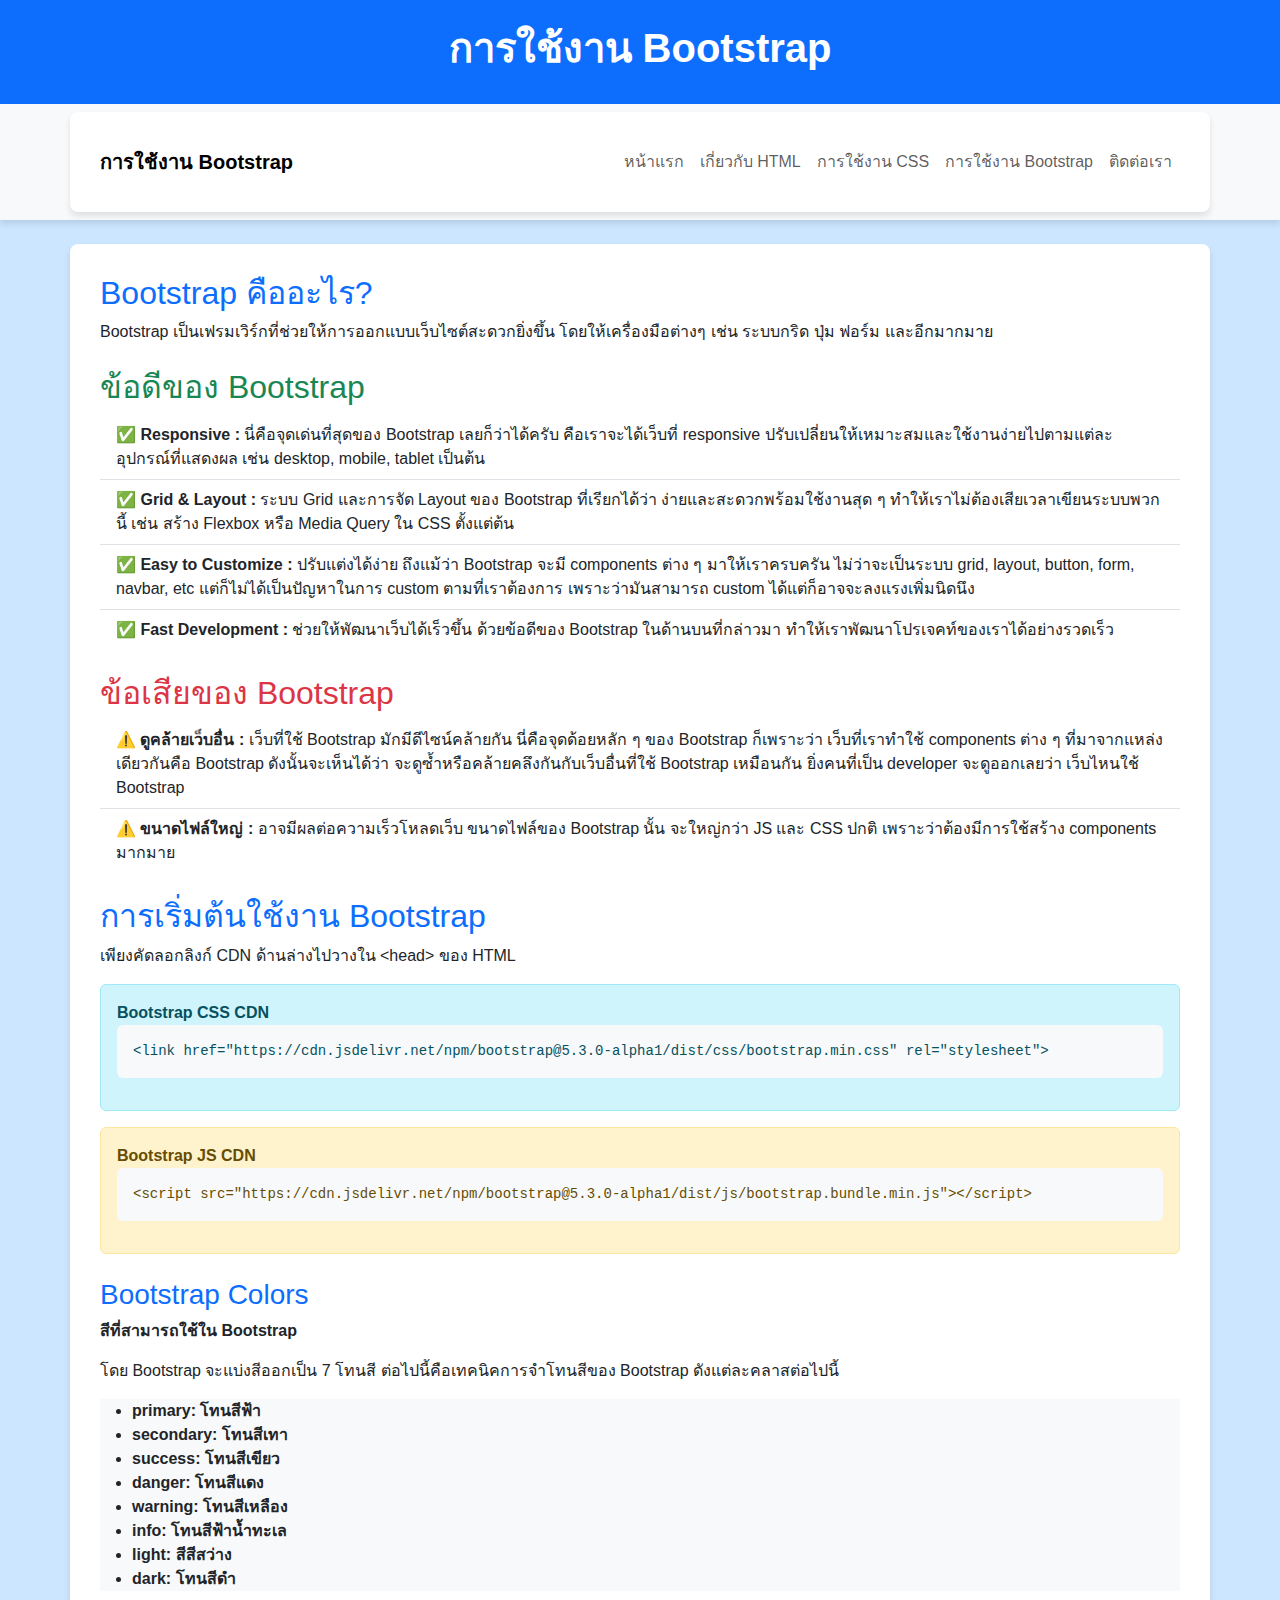
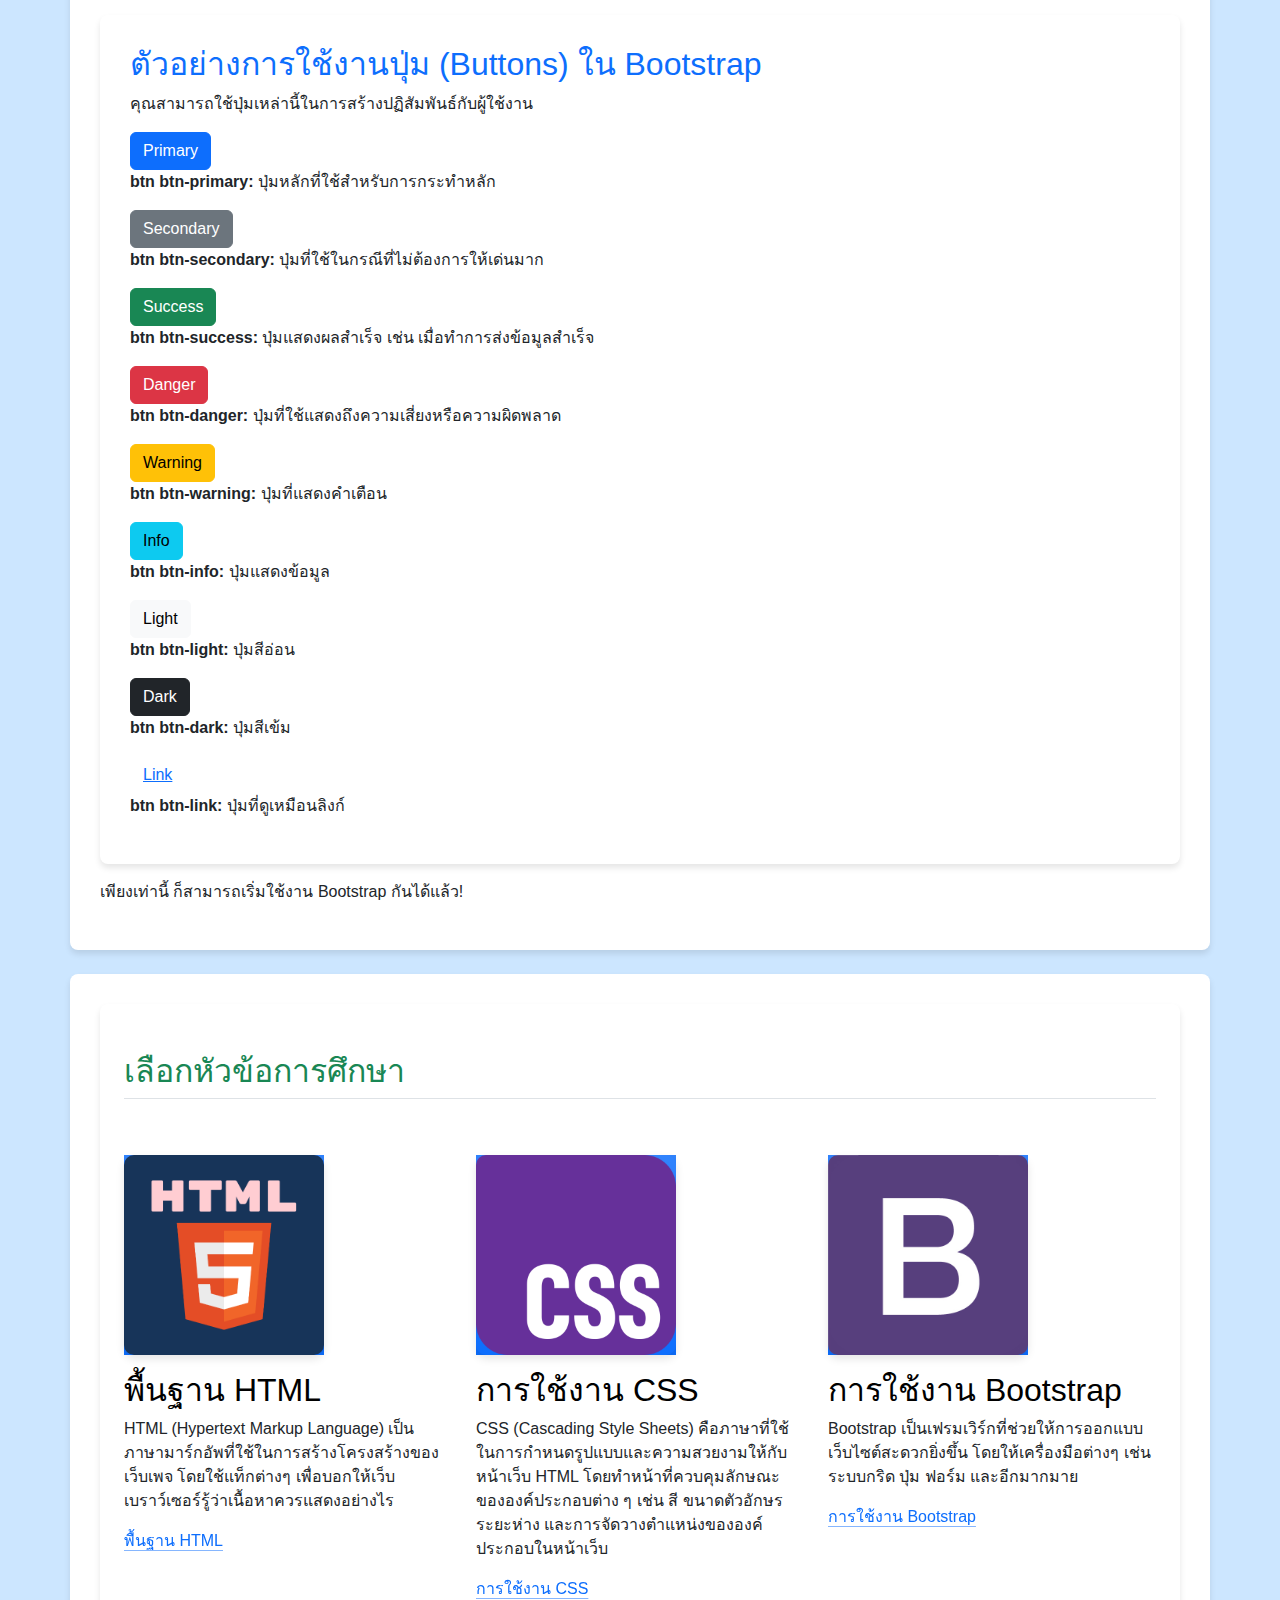
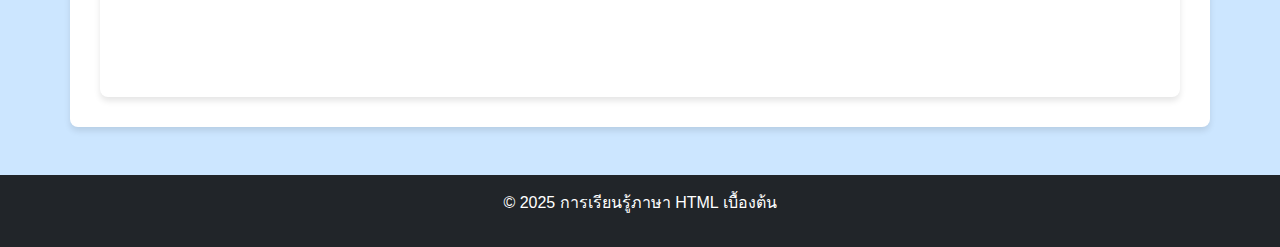
<file: bootstrap.html>
<!DOCTYPE html>
<html lang="th">
<head>
  <meta charset="UTF-8">
  <meta name="viewport" content="width=device-width, initial-scale=1.0">
  <title>การใช้งาน Bootstrap</title>
  
  <link href="https://cdn.jsdelivr.net/npm/bootstrap@5.3.0-alpha1/dist/css/bootstrap.min.css" rel="stylesheet">
  <link rel="stylesheet" href="css/styles.css">
  <link rel="icon" href="image/favicon4.ico" type="image/x-icon">

  

</head>
<body>

  <!-- Header -->
  <header class="bg-primary text-white text-center py-4">
    <h1 class="fw-bold">การใช้งาน Bootstrap</h1>
  </header>

  <!-- Navbar -->
  <nav class="navbar navbar-expand-lg navbar-light bg-light">
    <div class="container">
      <a class="navbar-brand fw-bold" href="#">การใช้งาน Bootstrap</a>
      <button class="navbar-toggler" type="button" data-bs-toggle="collapse" data-bs-target="#navbarNav">
        <span class="navbar-toggler-icon"></span>
      </button>
      <div class="collapse navbar-collapse" id="navbarNav">
        <ul class="navbar-nav ms-auto">
          <li class="nav-item"><a class="nav-link" href="index.html">หน้าแรก</a></li>
          <li class="nav-item"><a class="nav-link" href="about.html">เกี่ยวกับ HTML</a></li>
          <li class="nav-item"><a class="nav-link" href="basics.html">การใช้งาน CSS</a></li>
          <li class="nav-item"><a class="nav-link " href="bootstrap.html">การใช้งาน Bootstrap</a></li>
          <li class="nav-item"><a class="nav-link" href="contact.html">ติดต่อเรา</a></li>
        </ul>
      </div>
    </div>
  </nav>

  <!-- Content -->
  <div class="container mt-4">
    <div class="content-section">
      <h2 class="text-primary">Bootstrap คืออะไร?</h2>
      <p>Bootstrap เป็นเฟรมเวิร์กที่ช่วยให้การออกแบบเว็บไซต์สะดวกยิ่งขึ้น โดยให้เครื่องมือต่างๆ เช่น ระบบกริด ปุ่ม ฟอร์ม และอีกมากมาย</p>

      <h2 class="text-success mt-4">ข้อดีของ Bootstrap</h2>
      <ul class="list-group list-group-flush">
        <li class="list-group-item"><strong>✅ Responsive :</strong> นี่คือจุดเด่นที่สุดของ Bootstrap เลยก็ว่าได้ครับ คือเราจะได้เว็บที่ responsive ปรับเปลี่ยนให้เหมาะสมและใช้งานง่ายไปตามแต่ละอุปกรณ์ที่แสดงผล เช่น desktop, mobile, tablet เป็นต้น </li>
        <li class="list-group-item"><strong>✅ Grid & Layout :</strong> ระบบ Grid และการจัด Layout ของ Bootstrap ที่เรียกได้ว่า ง่ายและสะดวกพร้อมใช้งานสุด ๆ ทำให้เราไม่ต้องเสียเวลาเขียนระบบพวกนี้ เช่น สร้าง Flexbox หรือ Media Query ใน CSS ตั้งแต่ต้น</li>
        <li class="list-group-item"><strong>✅ Easy to Customize :</strong> ปรับแต่งได้ง่าย ถึงแม้ว่า Bootstrap จะมี components ต่าง ๆ มาให้เราครบครัน ไม่ว่าจะเป็นระบบ grid, layout, button, form, navbar, etc แต่ก็ไม่ได้เป็นปัญหาในการ custom ตามที่เราต้องการ เพราะว่ามันสามารถ custom ได้แต่ก็อาจจะลงแรงเพิ่มนิดนึง</li>
        <li class="list-group-item"><strong>✅ Fast Development :</strong> ช่วยให้พัฒนาเว็บได้เร็วขึ้น ด้วยข้อดีของ Bootstrap ในด้านบนที่กล่าวมา ทำให้เราพัฒนาโปรเจคท์ของเราได้อย่างรวดเร็ว</li>
      </ul>

      <h2 class="text-danger mt-4">ข้อเสียของ Bootstrap</h2>
      <ul class="list-group list-group-flush">
        <li class="list-group-item"><strong>⚠️ ดูคล้ายเว็บอื่น :</strong> เว็บที่ใช้ Bootstrap มักมีดีไซน์คล้ายกัน นี่คือจุดด้อยหลัก ๆ ของ Bootstrap ก็เพราะว่า เว็บที่เราทำใช้ components ต่าง ๆ ที่มาจากแหล่งเดียวกันคือ Bootstrap ดังนั้นจะเห็นได้ว่า จะดูซ้ำหรือคล้ายคลึงกันกับเว็บอื่นที่ใช้ Bootstrap เหมือนกัน ยิ่งคนที่เป็น developer จะดูออกเลยว่า เว็บไหนใช้ Bootstrap</li>
        <li class="list-group-item"><strong>⚠️ ขนาดไฟล์ใหญ่ :</strong> อาจมีผลต่อความเร็วโหลดเว็บ ขนาดไฟล์ของ Bootstrap นั้น จะใหญ่กว่า JS และ CSS ปกติ เพราะว่าต้องมีการใช้สร้าง components มากมาย</li>
      </ul>

      <h2 class="text-primary mt-4">การเริ่มต้นใช้งาน Bootstrap</h2>
      <p>เพียงคัดลอกลิงก์ CDN ด้านล่างไปวางใน &lt;head&gt; ของ HTML</p>
      
      <div class="alert alert-info">
        <strong>Bootstrap CSS CDN</strong>
        <pre class="bg-light p-3 rounded"><code>&lt;link href="https://cdn.jsdelivr.net/npm/bootstrap@5.3.0-alpha1/dist/css/bootstrap.min.css" rel="stylesheet"&gt;</code></pre>
      </div>

      <div class="alert alert-warning">
        <strong>Bootstrap JS CDN</strong>
        <pre class="bg-light p-3 rounded"><code>&lt;script src="https://cdn.jsdelivr.net/npm/bootstrap@5.3.0-alpha1/dist/js/bootstrap.bundle.min.js"&gt;&lt;/script&gt;</code></pre>
      </div>

      <h3 class="text-primary mt-4">Bootstrap Colors</h3>
      <p><strong>สีที่สามารถใช้ใน Bootstrap</strong></p>
      <p>โดย Bootstrap จะแบ่งสีออกเป็น 7 โทนสี ต่อไปนี้คือเทคนิคการจำโทนสีของ Bootstrap ดังแต่ละคลาสต่อไปนี้</p>
      <ul class="bg-light">
        <li><strong>primary: โทนสีฟ้า</strong></li>
        <li><strong>secondary: โทนสีเทา</strong></li>
        <li><strong>success: โทนสีเขียว</strong></li>
        <li><strong>danger: โทนสีแดง</strong></li>
        <li><strong>warning: โทนสีเหลือง</strong></li>
        <li><strong>info: โทนสีฟ้าน้ำทะเล</strong></li>
        <li><strong>light: สีสีสว่าง</strong></li>
        <li><strong>dark: โทนสีดำ</strong></li>
      </ul>
      <div class="container mt-4">
        <h2 class="text-primary">ตัวอย่างการใช้งานปุ่ม (Buttons) ใน Bootstrap</h2>
        <p>คุณสามารถใช้ปุ่มเหล่านี้ในการสร้างปฏิสัมพันธ์กับผู้ใช้งาน</p>
    
        <!-- ปุ่มต่าง ๆ จาก Bootstrap -->
        <button type="button" class="btn btn-primary">Primary</button>
        <p><strong>btn btn-primary:</strong> ปุ่มหลักที่ใช้สำหรับการกระทำหลัก</p>
        <button type="button" class="btn btn-secondary">Secondary</button>
        <p><strong>btn btn-secondary:</strong> ปุ่มที่ใช้ในกรณีที่ไม่ต้องการให้เด่นมาก</p>
        <button type="button" class="btn btn-success">Success</button>
        <p><strong>btn btn-success:</strong> ปุ่มแสดงผลสำเร็จ เช่น เมื่อทำการส่งข้อมูลสำเร็จ</p>
        <button type="button" class="btn btn-danger">Danger</button>
        <p><strong>btn btn-danger:</strong> ปุ่มที่ใช้แสดงถึงความเสี่ยงหรือความผิดพลาด</p>
        <button type="button" class="btn btn-warning">Warning</button>
        <p><strong>btn btn-warning:</strong> ปุ่มที่แสดงคำเตือน</p>
        <button type="button" class="btn btn-info">Info</button>
        <p><strong>btn btn-info:</strong> ปุ่มแสดงข้อมูล</p>
        <button type="button" class="btn btn-light">Light</button>
        <p><strong>btn btn-light:</strong> ปุ่มสีอ่อน</p>
        <button type="button" class="btn btn-dark">Dark</button>
        <p><strong>btn btn-dark:</strong> ปุ่มสีเข้ม</p>
        <button type="button" class="btn btn-link">Link</button>
        <p><strong>btn btn-link:</strong> ปุ่มที่ดูเหมือนลิงก์</p>
      </div>
      
      
      <p class="mt-3">เพียงเท่านี้ ก็สามารถเริ่มใช้งาน Bootstrap กันได้แล้ว!</p>
    </div>
  </div>

   <!-- ช่องส่วนท้าย (Empty Space) -->
   <div class="container mt-4">
    <div class="container px-4 py-5" id="featured-3">
      <h2 class="pb-2 border-bottom text-success">เลือกหัวข้อการศึกษา</h2>
      <div class="row g-4 py-5 row-cols-1 row-cols-lg-3">
        <div class="feature col">
          <div class="feature-icon d-inline-flex align-items-center justify-content-center text-bg-primary bg-gradient fs-2 mb-3">
            <img src="image/html.png" alt="" width="200">
          </div>
          <h3 class="fs-2 text-body-emphasis">พื้นฐาน HTML</h3>
          <p>HTML (Hypertext Markup Language) เป็นภาษามาร์กอัพที่ใช้ในการสร้างโครงสร้างของเว็บเพจ โดยใช้แท็กต่างๆ เพื่อบอกให้เว็บเบราว์เซอร์รู้ว่าเนื้อหาควรแสดงอย่างไร</p>
          <a href="about.html" class="icon-link">
            พื้นฐาน HTML
            <svg class="bi"><use xlink:href="#chevron-right"></use></svg>
          </a>
        </div>
        <div class="feature col">
          <div class="feature-icon d-inline-flex align-items-center justify-content-center text-bg-primary bg-gradient fs-2 mb-3">
            <img src="image/css1.png" alt="" width="200">
          </div>
          <h3 class="fs-2 text-body-emphasis">การใช้งาน CSS</h3>
          <p>CSS (Cascading Style Sheets)
            คือภาษาที่ใช้ในการกำหนดรูปแบบและความสวยงามให้กับหน้าเว็บ HTML โดยทำหน้าที่ควบคุมลักษณะขององค์ประกอบต่าง ๆ เช่น สี ขนาดตัวอักษร ระยะห่าง และการจัดวางตำแหน่งขององค์ประกอบในหน้าเว็บ</p>
          <a href="basics.html" class="icon-link">
            การใช้งาน CSS
            <svg class="bi"><use xlink:href="#chevron-right"></use></svg>
          </a>
        </div>
        <div class="feature col">
          <div class="feature-icon d-inline-flex align-items-center justify-content-center text-bg-primary bg-gradient fs-2 mb-3">
            <img src="image/bss.jpg" alt="" width="200">
          </div>
          <h3 class="fs-2 text-body-emphasis">การใช้งาน Bootstrap</h3>
          <p>Bootstrap เป็นเฟรมเวิร์กที่ช่วยให้การออกแบบเว็บไซต์สะดวกยิ่งขึ้น โดยให้เครื่องมือต่างๆ เช่น ระบบกริด ปุ่ม ฟอร์ม และอีกมากมาย</p>
          <a href="bootstrap.html" class="icon-link">
            การใช้งาน Bootstrap
            <svg class="bi"><use xlink:href="#chevron-right"></use></svg>
          </a>
        </div>
      </div>
    </div>
  </div>

  <!-- Footer -->
  <footer class="bg-dark text-white text-center py-3 mt-5">
    <p>&copy; 2025 การเรียนรู้ภาษา HTML เบื้องต้น</p>
  </footer>

  <script src="https://cdn.jsdelivr.net/npm/bootstrap@5.3.0-alpha1/dist/js/bootstrap.bundle.min.js"></script>
</body>
</html>
</file>
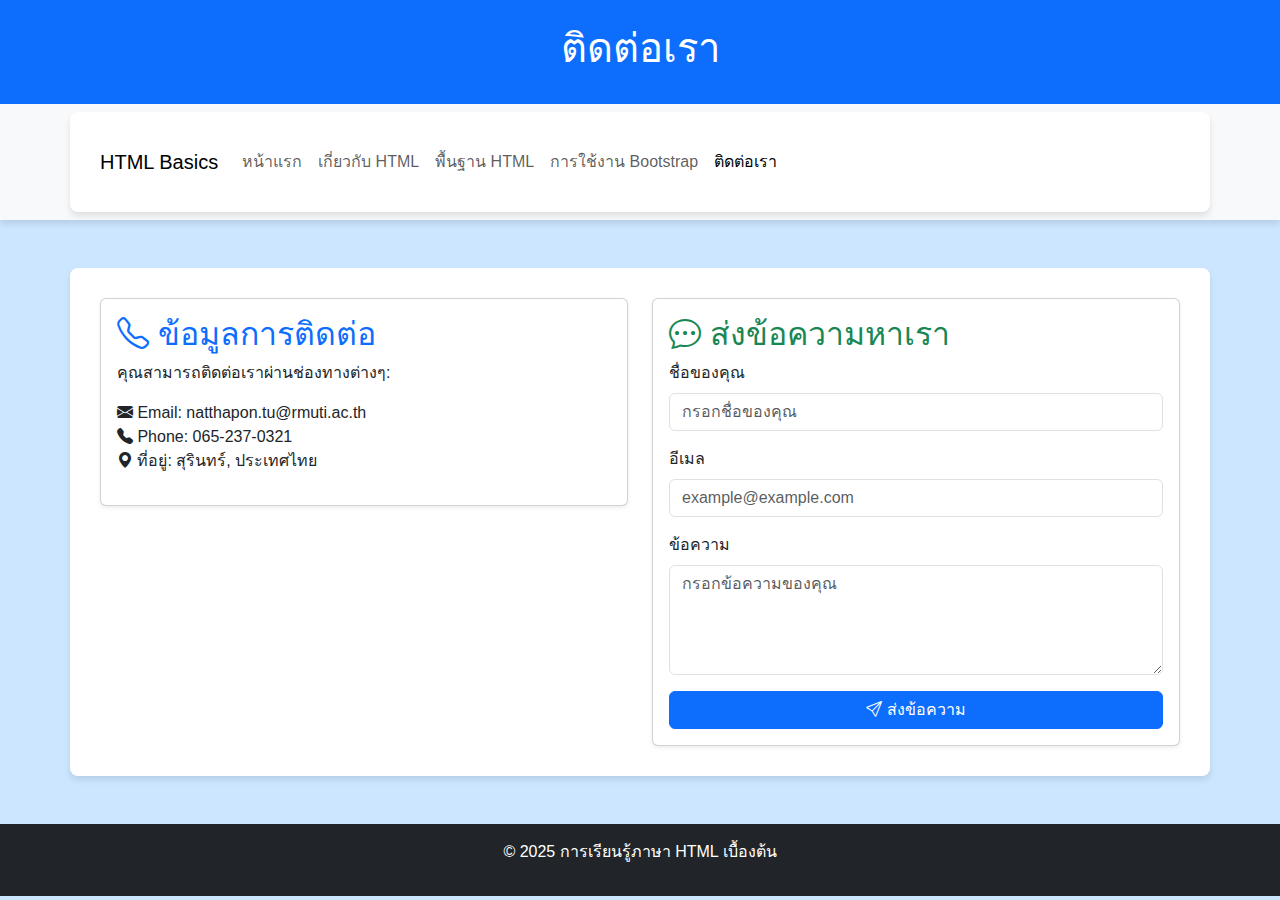
<file: contact.html>
<!DOCTYPE html>
<html lang="th">
<head>
  <meta charset="UTF-8">
  <meta name="viewport" content="width=device-width, initial-scale=1.0">
  <title>ติดต่อเรา</title>

  <link href="https://cdn.jsdelivr.net/npm/bootstrap@5.3.0-alpha1/dist/css/bootstrap.min.css" rel="stylesheet">
  <link rel="stylesheet" href="css/styles.css">
  <link rel="stylesheet" href="https://cdn.jsdelivr.net/npm/bootstrap-icons/font/bootstrap-icons.css">
  <link rel="icon" href="image/favicon2.ico" type="image/x-icon">

  <!-- เพิ่ม EmailJS SDK -->
  <script type="text/javascript" src="https://cdn.emailjs.com/dist/email.min.js"></script>

</head>
<body>
  <!-- ส่วนหัว (Header) -->
  <header class="bg-primary text-white text-center py-4">
    <h1>ติดต่อเรา</h1>
  </header>

  <!-- เมนู (Navigator) -->
  <nav class="navbar navbar-expand-lg navbar-light bg-light">
    <div class="container">
      <a class="navbar-brand" href="#">HTML Basics</a>
      <button class="navbar-toggler" type="button" data-bs-toggle="collapse" data-bs-target="#navbarNav" aria-controls="navbarNav" aria-expanded="false" aria-label="Toggle navigation">
        <span class="navbar-toggler-icon"></span>
      </button>
      <div class="collapse navbar-collapse" id="navbarNav">
        <ul class="navbar-nav">
          <li class="nav-item"><a class="nav-link" href="index.html">หน้าแรก</a></li>
          <li class="nav-item"><a class="nav-link" href="about.html">เกี่ยวกับ HTML</a></li>
          <li class="nav-item"><a class="nav-link" href="basics.html">พื้นฐาน HTML</a></li>
          <li class="nav-item"><a class="nav-link" href="bootstrap.html">การใช้งาน Bootstrap</a></li>
          <li class="nav-item"><a class="nav-link active" href="contact.html">ติดต่อเรา</a></li>
        </ul>
      </div>
    </div>
  </nav>

  <!-- เนื้อหา (Content) -->
  <div class="container mt-5">
    <div class="row">
      <!-- ข้อมูลการติดต่อ -->
      <div class="col-md-6">
        <div class="card shadow-sm">
          <div class="card-body">
            <h2 class="card-title text-primary"><i class="bi bi-telephone"></i> ข้อมูลการติดต่อ</h2>
            <p>คุณสามารถติดต่อเราผ่านช่องทางต่างๆ:</p>
            <ul class="list-unstyled">
              <li><i class="bi bi-envelope-fill"></i> Email: natthapon.tu@rmuti.ac.th</li>
              <li><i class="bi bi-telephone-fill"></i> Phone: 065-237-0321</li>
              <li><i class="bi bi-geo-alt-fill"></i> ที่อยู่: สุรินทร์, ประเทศไทย</li>
            </ul>
          </div>
        </div>
      </div>

      <!-- ฟอร์มติดต่อ -->
      <div class="col-md-6">
        <div class="card shadow-sm">
          <div class="card-body">
            <h2 class="card-title text-success"><i class="bi bi-chat-dots"></i> ส่งข้อความหาเรา</h2>
            <form id="contact-form">
              <div class="mb-3">
                <label for="name" class="form-label">ชื่อของคุณ</label>
                <input type="text" class="form-control" id="name" placeholder="กรอกชื่อของคุณ" required>
              </div>
              <div class="mb-3">
                <label for="email" class="form-label">อีเมล</label>
                <input type="email" class="form-control" id="email" placeholder="example@example.com" required>
              </div>
              <div class="mb-3">
                <label for="message" class="form-label">ข้อความ</label>
                <textarea class="form-control" id="message" rows="4" placeholder="กรอกข้อความของคุณ" required></textarea>
              </div>
              <button type="submit" class="btn btn-primary w-100"><i class="bi bi-send"></i> ส่งข้อความ</button>
            </form>
          </div>
        </div>
      </div>
    </div>
  </div>

  <!-- ส่วนท้าย (Footer) -->
  <footer class="bg-dark text-white text-center py-3 mt-5">
    <p>&copy; 2025 การเรียนรู้ภาษา HTML เบื้องต้น</p>
  </footer>

  <!-- เพิ่มสคริปต์ส่งอีเมลด้วย EmailJS -->
  <script>
    (function() {
      emailjs.init("email_aVjPzRwnF8mBZnDLH6YLSHe2"); // ใส่ User ID 
    })();

    // ฟังก์ชันสำหรับส่งอีเมล
    document.getElementById('contact-form').addEventListener('submit', function(event) {
      event.preventDefault();

      var form = event.target;

      emailjs.sendForm('contact-html', '__ejs-test-mail-service__', form)
        .then(function(response) {
          alert('ข้อความของคุณถูกส่งเรียบร้อยแล้ว!');
        }, function(error) {
          alert('ไม่สามารถส่งข้อความได้ กรุณาลองใหม่');
        });
    });
  </script>

  <script src="https://cdn.jsdelivr.net/npm/bootstrap@5.3.0-alpha1/dist/js/bootstrap.bundle.min.js"></script>
</body>
</html>
</file>
<file: css/styles.css>
body {
    font-family: 'Arial', sans-serif;
    background-color: #cce6ff;
  }
  .navbar {
    box-shadow: 0 4px 6px rgba(0, 0, 0, 0.1);
  }
  .navbar-nav .nav-link:hover {
    color: #007bff !important;
  }
  .container img {
    max-width: 100%;
    height: auto;
    border-radius: 10px;
    box-shadow: 0 4px 8px rgba(0, 0, 0, 0.1);
  }
  .container {
    background-color: white;
    padding: 30px;
    border-radius: 8px;
    box-shadow: 0 4px 6px rgba(0, 0, 0, 0.1);
  }
</file>
<file: css/about.css>
body {
  font-family: 'Arial', sans-serif;
  line-height: 1.6;
  background-color: #f4f4f4;
}

h2{
  color: #007bff;
}


table {
  width: 100%;
  margin-top: 20px;
}

table th, table td {
  text-align: center;
  vertical-align: middle;
}

table th {
  background-color: #007bff;
  color: rgb(255, 0, 0);
}

pre {
  background-color: #f7f7f7;
  padding: 10px;
  border-radius: 5px;
  font-size: 1.1rem;
}
</file>
